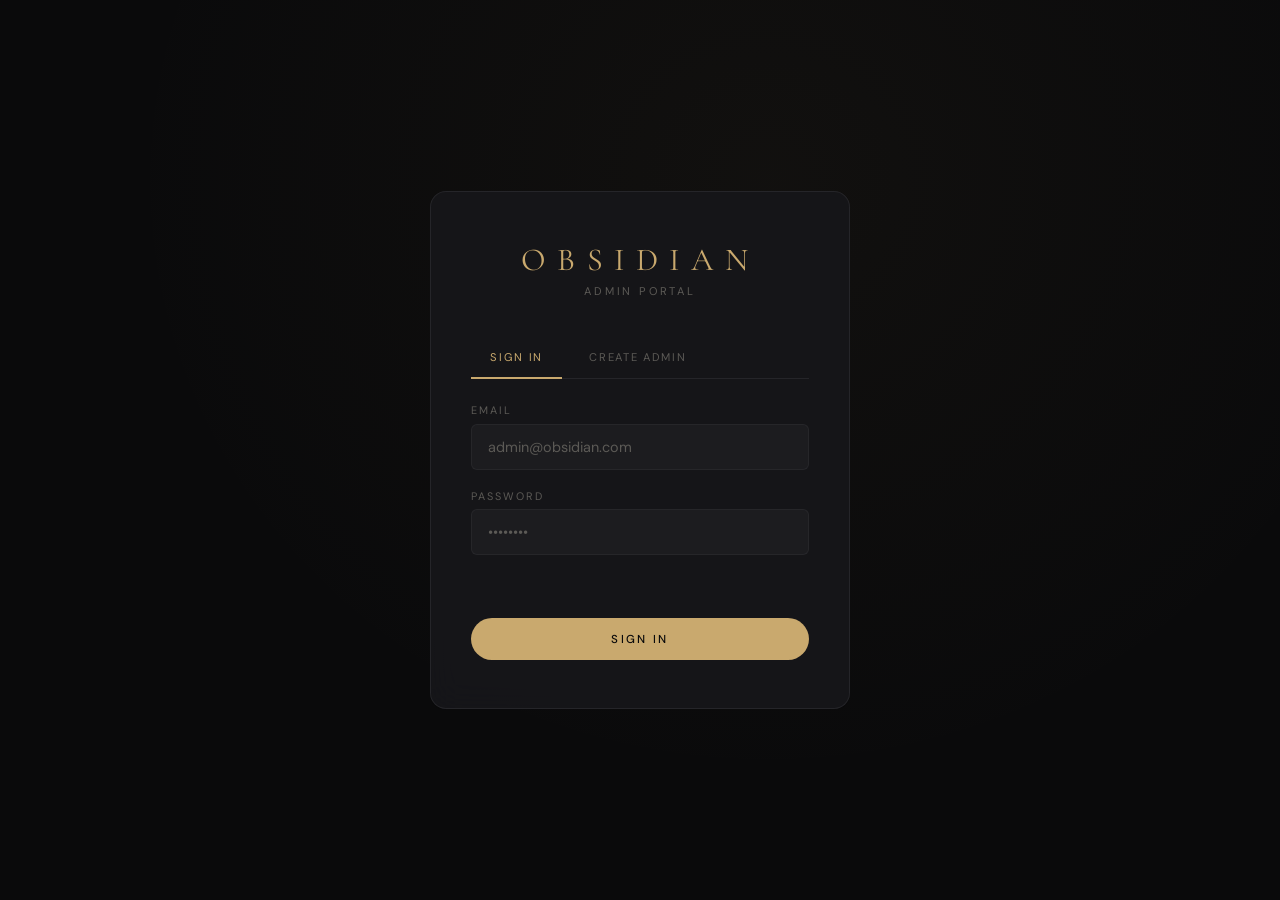
<file: obsidian-admin.html>
<!DOCTYPE html>
<html lang="en">
<head>
  <meta charset="UTF-8">
  <meta name="viewport" content="width=device-width, initial-scale=1.0">
  <title>OBSIDIAN — Admin</title>
  <link rel="preconnect" href="https://fonts.googleapis.com">
  <link href="https://fonts.googleapis.com/css2?family=Cormorant+Garamond:ital,wght@0,300;0,400;1,400&family=DM+Sans:wght@300;400;500&display=swap" rel="stylesheet">
  <style>
    *,*::before,*::after{box-sizing:border-box;margin:0;padding:0}
    ::-webkit-scrollbar{width:4px}::-webkit-scrollbar-track{background:#0a0a0b}::-webkit-scrollbar-thumb{background:#2a2a2e;border-radius:2px}
    :root{
      --bg:#0a0a0b;--surf:#17171a;--surf2:#1e1e22;--bdr:rgba(42,42,46,.8);
      --txt:#f0ece4;--tm:#5c5a56;--ts:#9b9690;
      --gold:#c9a96e;--gold-d:rgba(201,169,110,.12);
      --hf:'Cormorant Garamond',Georgia,serif;--bf:'DM Sans',system-ui,sans-serif;
    }
    body{font-family:var(--bf);background:var(--bg);color:var(--txt);min-height:100vh;overflow-x:hidden;-webkit-font-smoothing:antialiased}
    /* LOGIN */
    #login-screen{min-height:100vh;display:flex;align-items:center;justify-content:center;padding:2rem;background:radial-gradient(ellipse at 60% 20%,rgba(201,169,110,.04) 0%,transparent 60%)}
    .lbox{background:rgba(23,23,26,.9);backdrop-filter:blur(16px);border:1px solid var(--bdr);border-radius:16px;padding:3rem 2.5rem;width:100%;max-width:420px}
    .llogo{font-family:var(--hf);font-size:2rem;letter-spacing:.35em;color:var(--gold);text-align:center;display:block;margin-bottom:.3rem}
    .lsub{font-size:.7rem;letter-spacing:.25em;text-transform:uppercase;color:var(--tm);text-align:center;margin-bottom:2.5rem}
    label{font-size:.68rem;letter-spacing:.18em;text-transform:uppercase;color:var(--tm);display:block;margin-bottom:.4rem}
    .inp{background:rgba(30,30,34,.8);border:1px solid var(--bdr);color:var(--txt);outline:none;transition:border-color .3s;width:100%;border-radius:6px;padding:13px 16px;font-family:var(--bf);font-size:.9rem}
    .inp::placeholder{color:var(--tm)}.inp:focus{border-color:var(--gold);background:rgba(201,169,110,.03)}
    select.inp option{background:#17171a} textarea.inp{resize:vertical}
    .fg{margin-bottom:1.2rem}.mt2{margin-top:1.2rem}.mt3{margin-top:1.8rem}
    .btn{background:var(--gold);color:#0a0a0b;border:none;border-radius:100px;padding:.85rem 2rem;font-family:var(--bf);font-size:.72rem;font-weight:500;letter-spacing:.2em;text-transform:uppercase;cursor:pointer;transition:all .25s}
    .btn:hover{background:#e8d5a8;transform:translateY(-1px)}
    .btn-sec{background:transparent;color:var(--ts);border:1px solid var(--bdr);border-radius:100px;padding:.85rem 2rem;font-family:var(--bf);font-size:.72rem;letter-spacing:.2em;text-transform:uppercase;cursor:pointer;transition:all .25s}
    .btn-sec:hover{border-color:rgba(201,169,110,.4);color:var(--gold)}
    .btn-sm{padding:.5rem 1rem;font-size:.68rem}
    .btn-danger{background:rgba(229,57,53,.15);color:#ef9a9a;border:1px solid rgba(239,154,154,.3);border-radius:100px;padding:.5rem 1rem;font-family:var(--bf);font-size:.68rem;cursor:pointer;transition:all .25s}
    .btn-danger:hover{background:rgba(229,57,53,.25)}
    .w100{width:100%}
    .ferr{color:#ef9a9a;font-size:.78rem;min-height:1.2em;margin-top:.4rem}
    .tabs-row{display:flex;gap:.5rem;margin-bottom:1.5rem;border-bottom:1px solid var(--bdr);padding-bottom:0}
    .tab-btn{background:none;border:none;font-family:var(--bf);font-size:.7rem;letter-spacing:.15em;text-transform:uppercase;color:var(--tm);padding:.8rem 1.2rem;cursor:pointer;border-bottom:2px solid transparent;margin-bottom:-1px;transition:all .2s}
    .tab-btn:hover{color:var(--ts)}.tab-btn.active{color:var(--gold);border-bottom-color:var(--gold)}
    /* DASHBOARD */
    #dashboard{display:none;min-height:100vh}
    .sidebar{width:240px;min-height:100vh;background:rgba(23,23,26,.85);backdrop-filter:blur(16px);border-right:1px solid var(--bdr);padding:1.8rem 1.2rem;display:flex;flex-direction:column;position:fixed;left:0;top:0;bottom:0;z-index:50}
    .sb-logo{font-family:var(--hf);font-size:1.4rem;letter-spacing:.3em;color:var(--gold);padding-bottom:1.5rem;border-bottom:1px solid var(--bdr);margin-bottom:1.5rem}
    .sb-logo small{display:block;font-size:.6rem;letter-spacing:.2em;color:var(--tm);text-transform:uppercase;font-family:var(--bf);margin-top:.2rem}
    .sb-nav{display:flex;flex-direction:column;gap:.3rem;flex:1}
    .sb-link{background:transparent;border:none;color:var(--ts);font-family:var(--bf);font-size:.76rem;letter-spacing:.1em;text-transform:uppercase;padding:.7rem 1rem;border-radius:8px;cursor:pointer;text-align:left;display:flex;align-items:center;gap:.7rem;transition:all .2s}
    .sb-link:hover{background:rgba(255,255,255,.04);color:var(--txt)}.sb-link.active{background:var(--gold-d);color:var(--gold)}
    .sb-div{border:none;border-top:1px solid var(--bdr);margin:.8rem 0}
    .sb-logout{background:transparent;border:1px solid var(--bdr);color:var(--tm);font-family:var(--bf);font-size:.72rem;letter-spacing:.1em;text-transform:uppercase;padding:.6rem 1rem;border-radius:100px;cursor:pointer;transition:all .2s;display:flex;align-items:center;gap:.5rem;margin-top:.8rem}
    .sb-logout:hover{border-color:rgba(239,154,154,.4);color:#ef9a9a}
    .sess{font-size:.68rem;color:var(--tm);display:flex;align-items:center;gap:.5rem;margin-top:auto;padding-top:1rem}
    .sess-dot{width:6px;height:6px;border-radius:50%;background:#81c784;animation:pulse 2s infinite;flex-shrink:0}
    @keyframes pulse{0%,100%{opacity:1}50%{opacity:.3}}
    .admin-main{margin-left:240px;min-height:100vh}
    .admin-hdr{padding:2rem 2.5rem 1.5rem;border-bottom:1px solid var(--bdr);display:flex;align-items:flex-start;justify-content:space-between;gap:1rem;flex-wrap:wrap}
    .sec-title{font-family:var(--hf);font-size:2rem;font-weight:300;color:var(--txt)}
    .sec-sub{font-size:.78rem;color:var(--tm);margin-top:.3rem}
    .admin-sec{display:none;padding:2rem 2.5rem}
    .admin-sec.active{display:block}
    /* TABLE */
    .tbl{width:100%;border-collapse:collapse;font-size:.82rem}
    .tbl th{font-size:.65rem;letter-spacing:.18em;text-transform:uppercase;color:var(--tm);padding:.7rem 1rem;text-align:left;border-bottom:1px solid var(--bdr)}
    .tbl td{padding:.8rem 1rem;border-bottom:1px solid rgba(42,42,46,.35);color:var(--ts);vertical-align:middle}
    .tbl tr:hover td{background:rgba(255,255,255,.02)}.tbl tr:last-child td{border-bottom:none}
    /* BADGES */
    .badge{display:inline-flex;align-items:center;gap:.3rem;font-size:.62rem;letter-spacing:.1em;text-transform:uppercase;padding:.22rem .65rem;border-radius:100px;font-family:var(--bf)}
    .b-confirmed{background:rgba(201,169,110,.12);color:var(--gold);border:1px solid rgba(201,169,110,.25)}
    .b-pending{background:rgba(100,181,246,.1);color:#64b5f6;border:1px solid rgba(100,181,246,.25)}
    .b-arrived{background:rgba(129,199,132,.12);color:#81c784;border:1px solid rgba(129,199,132,.25)}
    .b-cancelled{background:rgba(229,57,53,.1);color:#ef9a9a;border:1px solid rgba(239,154,154,.25)}
    .b-no_show{background:rgba(255,183,77,.1);color:#ffb74d;border:1px solid rgba(255,183,77,.25)}
    .b-current{background:rgba(129,199,132,.18);color:#81c784;border:1px solid rgba(129,199,132,.4)}
    .b-upcoming{background:rgba(100,181,246,.15);color:#64b5f6;border:1px solid rgba(100,181,246,.4)}
    /* FILTERS */
    .filters{display:flex;gap:.5rem;margin-bottom:1.5rem;flex-wrap:wrap}
    .fbtn{background:transparent;border:1px solid var(--bdr);color:var(--tm);font-family:var(--bf);font-size:.68rem;letter-spacing:.15em;text-transform:uppercase;padding:.45rem .9rem;border-radius:100px;cursor:pointer;transition:all .2s}
    .fbtn:hover{border-color:rgba(201,169,110,.3);color:var(--gold)}.fbtn.active{border-color:var(--gold);color:var(--gold);background:var(--gold-d)}
    /* TOOLBAR */
    .toolbar{display:flex;gap:.8rem;margin-bottom:1.5rem;flex-wrap:wrap;align-items:center}
    /* FORM PANEL */
    .fpanel{background:var(--surf);border:1px solid var(--bdr);border-radius:12px;padding:1.8rem;margin-bottom:1.5rem}
    .fpanel h3{font-family:var(--hf);font-size:1.4rem;font-weight:300;margin-bottom:1.5rem;color:var(--txt)}
    .g2{display:grid;grid-template-columns:1fr 1fr;gap:1rem}
    @media(max-width:640px){.g2{grid-template-columns:1fr}}
    /* ACTION BTNS */
    .abt{background:transparent;border:1px solid var(--bdr);color:var(--ts);border-radius:6px;padding:.35rem .7rem;font-family:var(--bf);font-size:.7rem;cursor:pointer;transition:all .2s;white-space:nowrap}
    .abt:hover{background:rgba(255,255,255,.04);color:var(--txt)}.abt.danger:hover{border-color:rgba(239,154,154,.4);color:#ef9a9a}.abt.ok:hover{border-color:rgba(129,199,132,.4);color:#81c784}
    .loading{color:var(--tm);font-size:.85rem;padding:2rem;text-align:center}
    /* STATS */
    .stat-grid{display:grid;grid-template-columns:repeat(auto-fit,minmax(170px,1fr));gap:1rem;margin-bottom:2rem}
    .stat{background:var(--surf);border:1px solid var(--bdr);border-radius:10px;padding:1.5rem}
    .stat-v{font-family:var(--hf);font-size:2.5rem;font-weight:300;color:var(--gold);line-height:1}
    .stat-l{font-size:.68rem;letter-spacing:.15em;text-transform:uppercase;color:var(--tm);margin-top:.4rem}
    /* MODAL */
    .modal{position:fixed;inset:0;z-index:200;display:none;align-items:center;justify-content:center;padding:1.5rem;background:rgba(10,10,11,.85);backdrop-filter:blur(8px)}
    .modal.open{display:flex}
    /* BACKUP */
    .bkp-sec{background:var(--surf);border:1px solid var(--bdr);border-radius:12px;padding:2rem;margin-bottom:1.5rem}
    .bkp-sec h3{font-family:var(--hf);font-size:1.4rem;font-weight:300;color:var(--txt);margin-bottom:.5rem}
    .bkp-row{display:flex;align-items:center;justify-content:space-between;padding:1rem 0;border-bottom:1px solid rgba(42,42,46,.35);gap:1rem;flex-wrap:wrap}
    .bkp-row:last-child{border-bottom:none}
    /* GALLERY ADMIN */
    .gal-grid{display:grid;grid-template-columns:repeat(auto-fill,minmax(160px,1fr));gap:1rem;margin-top:1rem}
    .gal-item{position:relative;border-radius:8px;overflow:hidden;aspect-ratio:16/9;background:var(--surf2)}
    .gal-item img{width:100%;height:100%;object-fit:cover;display:block}
    .gal-overlay{position:absolute;inset:0;background:rgba(10,10,11,.75);opacity:0;transition:opacity .2s;display:flex;align-items:center;justify-content:center;gap:.5rem}
    .gal-item:hover .gal-overlay{opacity:1}
    /* HERO IMAGES MANAGER */
    .hero-img-list{display:flex;flex-direction:column;gap:.8rem;margin-top:1rem}
    .hero-img-row{display:flex;align-items:center;gap:1rem;padding:1rem;background:var(--surf2);border-radius:8px;border:1px solid var(--bdr)}
    .hero-img-preview{width:80px;height:48px;object-fit:cover;border-radius:4px;flex-shrink:0;background:var(--surf)}
    .hero-img-url{flex:1;font-size:.78rem;color:var(--ts);overflow:hidden;text-overflow:ellipsis;white-space:nowrap}
    code{background:rgba(255,255,255,.06);padding:.1em .4em;border-radius:4px;font-size:.82em;font-family:monospace}
  </style>
</head>
<body>
  <!-- LOGIN -->
  <div id="login-screen">
    <div class="lbox">
      <span class="llogo">OBSIDIAN</span>
      <p class="lsub">Admin Portal</p>

      <!-- Login / Register tabs -->
      <div class="tabs-row">
        <button class="tab-btn active" onclick="showTab('login')">Sign In</button>
        <button class="tab-btn" onclick="showTab('register')">Create Admin</button>
      </div>

      <!-- LOGIN FORM -->
      <div id="login-tab">
        <input type="text" name="website" style="display:none" tabindex="-1" autocomplete="off">
        <div class="fg"><label>Email</label><input type="email" id="l-email" class="inp" required placeholder="admin@obsidian.com" autocomplete="email"></div>
        <div class="fg mt2"><label>Password</label><input type="password" id="l-pass" class="inp" required placeholder="••••••••" autocomplete="current-password"></div>
        <p class="ferr" id="l-err"></p>
        <button class="btn w100 mt3" id="l-btn" onclick="doLogin()">Sign In</button>
      </div>

      <!-- REGISTER FORM -->
      <div id="register-tab" style="display:none">
        <p style="font-size:.78rem;color:var(--tm);margin-bottom:1.2rem;line-height:1.6">Only pre-approved Gmail accounts may register. Contact your developer to add your email to the whitelist.</p>
        <div class="fg"><label>Email</label><input type="email" id="r-email" class="inp" placeholder="yourname@gmail.com" autocomplete="email"></div>
        <div class="fg mt2"><label>Password</label><input type="password" id="r-pass" class="inp" placeholder="Min 8 characters" autocomplete="new-password"></div>
        <div class="fg mt2"><label>Confirm Password</label><input type="password" id="r-pass2" class="inp" placeholder="Repeat password" autocomplete="new-password"></div>
        <p class="ferr" id="r-err"></p>
        <button class="btn w100 mt3" id="r-btn" onclick="doRegister()">Create Account</button>
        <p id="r-ok" style="display:none;color:#81c784;font-size:.78rem;margin-top:.8rem;text-align:center">Account created! You can now sign in.</p>
      </div>
    </div>
  </div>

  <!-- DASHBOARD -->
  <div id="dashboard">
    <aside class="sidebar">
      <div class="sb-logo">OBSIDIAN<small>Admin</small></div>
      <nav class="sb-nav">
        <button class="sb-link active" data-sec="reservations">◈ Reservations</button>
        <button class="sb-link" data-sec="analytics">◉ Analytics</button>
        <hr class="sb-div">
        <button class="sb-link" data-sec="menu">◇ Menu Manager</button>
        <button class="sb-link" data-sec="hero">◻ Hero Images</button>
        <hr class="sb-div">
        <button class="sb-link" data-sec="backup">↓ Backup</button>
      </nav>
      <div class="sess"><span class="sess-dot"></span><span id="sess-lbl">Session active</span></div>
      <hr class="sb-div">
      <button class="sb-logout" id="logout-btn">↩ Sign Out</button>
    </aside>

    <main class="admin-main">
      <header class="admin-hdr">
        <div><h2 class="sec-title" id="sec-title">Reservations</h2><p class="sec-sub" id="sec-sub">Manage table bookings</p></div>
        <div id="hdr-actions"></div>
      </header>

      <!-- RESERVATIONS -->
      <section id="sec-reservations" class="admin-sec active">
        <div class="filters">
          <button class="fbtn active" data-filter="all">All</button>
          <button class="fbtn" data-filter="current">🟢 Current</button>
          <button class="fbtn" data-filter="upcoming">🔵 Upcoming</button>
          <button class="fbtn" data-filter="confirmed">Confirmed</button>
          <button class="fbtn" data-filter="arrived">Arrived</button>
          <button class="fbtn" data-filter="pending">Pending</button>
          <button class="fbtn" data-filter="cancelled">Cancelled</button>
          <button class="fbtn" data-filter="no_show">No-show</button>
        </div>
        <div style="overflow-x:auto" id="res-wrap"><p class="loading">Loading…</p></div>
      </section>

      <!-- ANALYTICS -->
      <section id="sec-analytics" class="admin-sec">
        <div id="analytics-wrap"><p class="loading">Loading…</p></div>
      </section>

      <!-- MENU MANAGER -->
      <section id="sec-menu" class="admin-sec">
        <div class="toolbar">
          <button class="btn btn-sm" id="add-item-btn">+ Add Item</button>
        </div>
        <div id="menu-form-wrap" class="fpanel" style="display:none">
          <h3 id="mf-title">Add Menu Item</h3>
          <form id="menu-form">
            <div class="g2">
              <div class="fg"><label>Name</label><input type="text" id="mi-name" class="inp" required maxlength="100"></div>
              <div class="fg"><label>Category</label>
                <select id="mi-cat" class="inp" required>
                  <option value="starters">Starters</option><option value="mains">Mains</option>
                  <option value="desserts">Desserts</option><option value="drinks">Drinks</option>
                </select>
              </div>
              <div class="fg"><label>Price (€)</label><input type="number" id="mi-price" class="inp" required min="0" step="0.01"></div>
              <div class="fg"><label>Available</label>
                <select id="mi-avail" class="inp"><option value="true">Yes</option><option value="false">Hidden</option></select>
              </div>
              <div class="fg" style="grid-column:1/-1"><label>Image URL <span style="font-size:.65rem;text-transform:none;letter-spacing:0">(CDN link, optional)</span></label><input type="url" id="mi-img" class="inp" placeholder="https://…" maxlength="500"></div>
            </div>
            <div class="fg mt2"><label>Description</label><textarea id="mi-desc" class="inp" rows="2" maxlength="500"></textarea></div>
            <input type="hidden" id="mi-id">
            <div class="g2 mt3">
              <button type="button" class="btn-sec" id="cancel-mf">Cancel</button>
              <button type="submit" class="btn">Save Item</button>
            </div>
          </form>
        </div>
        <div style="overflow-x:auto" id="menu-tbl-wrap"><p class="loading">Loading menu items…</p></div>
      </section>

      <!-- HERO IMAGES -->
      <section id="sec-hero" class="admin-sec">
        <div class="fpanel">
          <h3>Homepage Hero Images</h3>
          <p style="font-size:.82rem;color:var(--tm);margin-bottom:1.5rem;line-height:1.6">Manage the dish images shown in the homepage menu preview section. Paste CDN or Unsplash URLs below. Changes save to Supabase and show on the live site.</p>
          <div id="hero-img-list" class="hero-img-list"></div>
          <div class="mt3" style="display:flex;gap:.8rem;flex-wrap:wrap;align-items:flex-end">
            <div style="flex:1;min-width:200px">
              <label>New Image URL</label>
              <input type="url" id="hero-new-url" class="inp" placeholder="https://images.unsplash.com/photo-…" style="margin-top:.4rem">
            </div>
            <div style="min-width:160px">
              <label>Caption / Alt Text</label>
              <input type="text" id="hero-new-cap" class="inp" placeholder="Wagyu A5 Silence" maxlength="100" style="margin-top:.4rem">
            </div>
            <button class="btn btn-sm" style="flex-shrink:0" onclick="addHeroImage()">Add Image</button>
          </div>
          <p id="hero-msg" style="font-size:.78rem;margin-top:.8rem;min-height:1em"></p>
        </div>
      </section>

      <!-- BACKUP -->
      <section id="sec-backup" class="admin-sec">
        <div class="bkp-sec">
          <h3>Data Export & Backup</h3>
          <p style="font-size:.82rem;color:var(--tm);margin-bottom:1.5rem;line-height:1.6">Export compact files for offline backup. Recommended weekly. Save to Google Drive in a folder named <code>obsidian-backups/</code>.</p>
          <div class="bkp-row"><div><p style="font-size:.85rem;color:var(--txt)">Reservations CSV</p><p style="font-size:.75rem;color:var(--tm);margin-top:.2rem">All reservations with status</p></div><button class="btn btn-sm" id="exp-csv">Download CSV</button></div>
          <div class="bkp-row"><div><p style="font-size:.85rem;color:var(--txt)">Reservations JSON (compact)</p><p style="font-size:.75rem;color:var(--tm);margin-top:.2rem">Minimal fields, smallest size</p></div><button class="btn btn-sm" id="exp-json">Download JSON</button></div>
          <div class="bkp-row"><div><p style="font-size:.85rem;color:var(--txt)">Menu Items JSON</p><p style="font-size:.75rem;color:var(--tm);margin-top:.2rem">All menu items and prices</p></div><button class="btn btn-sm" id="exp-menu">Download JSON</button></div>
          <div class="bkp-row"><div><p style="font-size:.85rem;color:var(--txt)">Full Backup</p><p style="font-size:.75rem;color:var(--tm);margin-top:.2rem">All data in one file</p></div><button class="btn btn-sm" id="exp-full">Download Full</button></div>
        </div>
      </section>
    </main>
  </div>

  <!-- CANCEL MODAL -->
  <div id="cancel-modal" class="modal">
    <div class="fpanel" style="max-width:440px;width:100%">
      <h3>Cancel Reservation</h3>
      <div class="fg"><label>Reason (sent to guest by email)</label><textarea id="cancel-reason" class="inp" rows="3" maxlength="500" placeholder="Please provide a reason…"></textarea></div>
      <p class="ferr" id="cancel-err"></p>
      <div class="g2 mt3">
        <button class="btn-sec" id="cancel-dismiss">Back</button>
        <button class="btn-danger" id="cancel-confirm" style="border-radius:100px;padding:.85rem 2rem">Confirm Cancel</button>
      </div>
    </div>
  </div>

  <!-- RESCHEDULE MODAL -->
  <div id="time-modal" class="modal">
    <div class="fpanel" style="max-width:440px;width:100%">
      <h3>Reschedule Reservation</h3>
      <div class="g2">
        <div class="fg"><label>New Date</label><input type="date" id="new-date" class="inp"></div>
        <div class="fg"><label>New Time</label>
          <select id="new-time" class="inp">
            <option value="19:30">7:30 PM</option><option value="20:00">8:00 PM</option>
            <option value="20:30">8:30 PM</option><option value="21:00">9:00 PM</option>
            <option value="21:30">9:30 PM</option><option value="22:00">10:00 PM</option>
          </select>
        </div>
      </div>
      <div class="fg mt2"><label>Note to guest (optional)</label><textarea id="time-reason" class="inp" rows="2" maxlength="300"></textarea></div>
      <p class="ferr" id="time-err"></p>
      <div class="g2 mt3">
        <button class="btn-sec" id="time-dismiss">Cancel</button>
        <button class="btn" id="time-confirm">Confirm Change</button>
      </div>
    </div>
  </div>

  <script type="module" src="obsidian-admin.js"></script>
</body>
</html>
</file>
